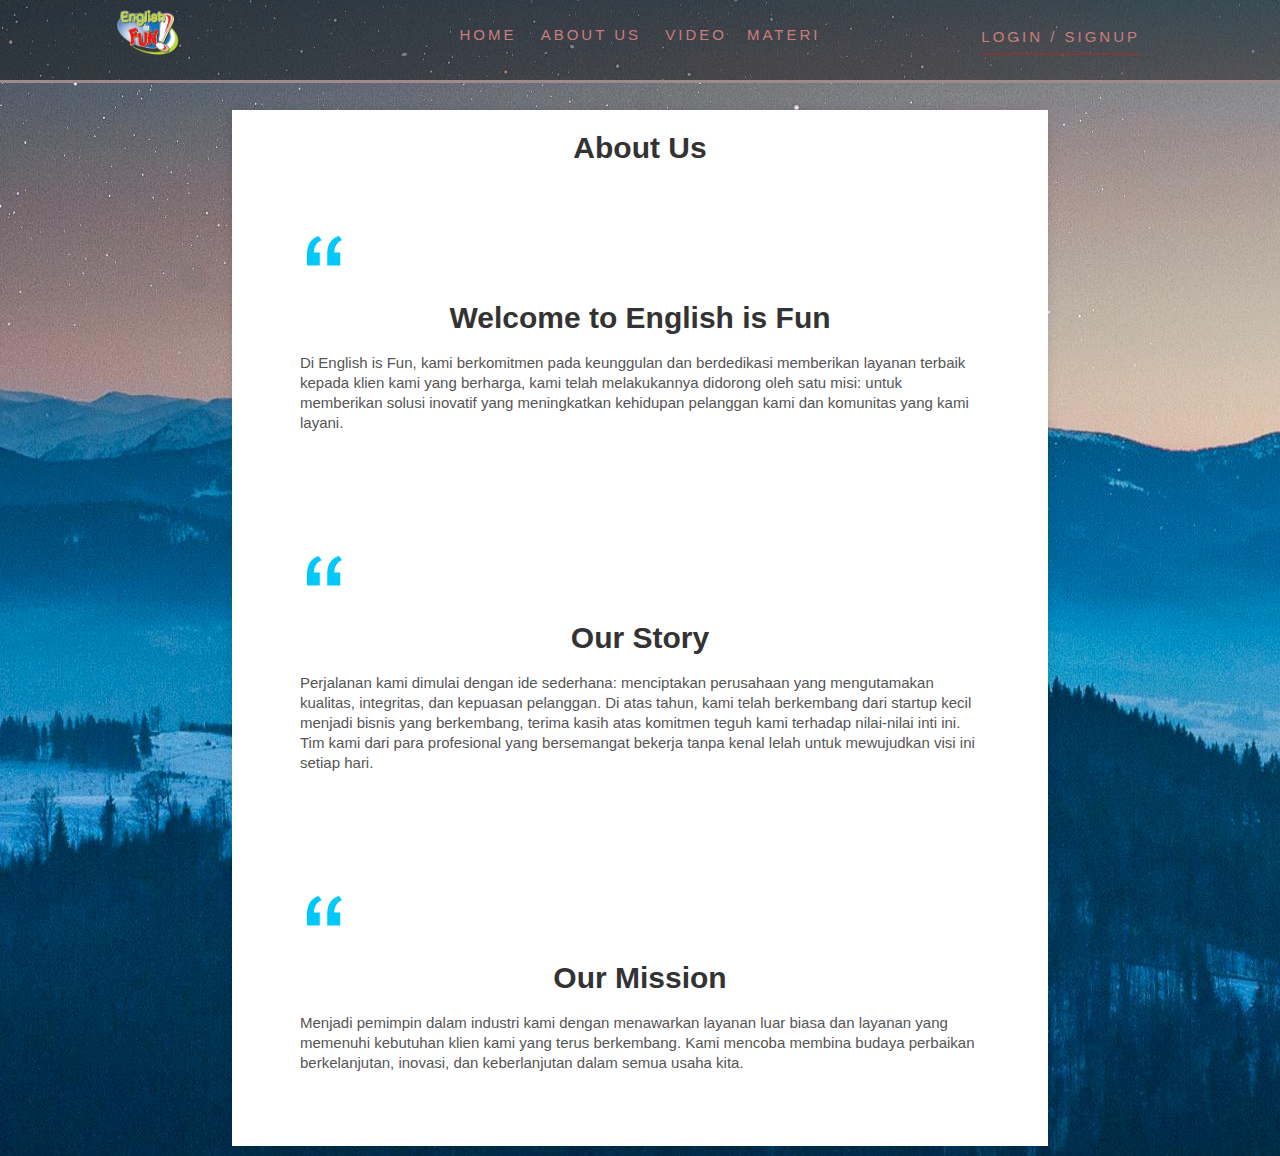
<file: about.html>
<!DOCTYPE html>
<html lang="en">
  <head>
    <meta charset="UTF-8" />
    <meta name="viewport" content="width=device-width, initial-scale=1.0" />
    <link rel="icon" sizes="32x32" href="gambar/1.png" type="image/png" />
    <title>Aboutus-English is Fun</title>
    <link rel="stylesheet" href="about.css" />
  </head>
  <body>
    <header>
      <div class="inner">
        <div class="logo"><img src="gambar/1.png" /></div>
        <nav>
          <a class="active" href="index.html">HOME</a>
          <a href="about.html">About Us</a>
          <a href="video.html">Video</a>
          <a href="login.html" class="donate-link"> LOGIN / SIGNUP</a>
        </nav>
        <div class="nav-item dropdown">
          <a class="nav-link" href="Text.html">Materi</a>
        </div>
      </div>
    </header>
    <main class="about-us">
      <h1>About Us</h1>
      <section class="about-section">
        <img src="gambar/tanda.png" />
        <h2>Welcome to English is Fun</h2>
        <p>
          Di English is Fun, kami berkomitmen pada keunggulan dan berdedikasi
          memberikan layanan terbaik kepada klien kami yang berharga, kami telah
          melakukannya didorong oleh satu misi: untuk memberikan solusi inovatif
          yang meningkatkan kehidupan pelanggan kami dan komunitas yang kami
          layani.
        </p>
      </section>
      <section class="about-section">
        <img src="gambar/tanda.png" />
        <h2>Our Story</h2>
        <p>
          Perjalanan kami dimulai dengan ide sederhana: menciptakan perusahaan
          yang mengutamakan kualitas, integritas, dan kepuasan pelanggan. Di
          atas tahun, kami telah berkembang dari startup kecil menjadi bisnis
          yang berkembang, terima kasih atas komitmen teguh kami terhadap
          nilai-nilai inti ini. Tim kami dari para profesional yang bersemangat
          bekerja tanpa kenal lelah untuk mewujudkan visi ini setiap hari.
        </p>
      </section>
      <section class="about-section">
        <img src="gambar/tanda.png" />
        <h2>Our Mission</h2>
        <p>
          Menjadi pemimpin dalam industri kami dengan menawarkan layanan luar
          biasa dan layanan yang memenuhi kebutuhan klien kami yang terus
          berkembang. Kami mencoba membina budaya perbaikan berkelanjutan,
          inovasi, dan keberlanjutan dalam semua usaha kita.
        </p>
      </section>
    </main>
  </body>
</html>
</file>
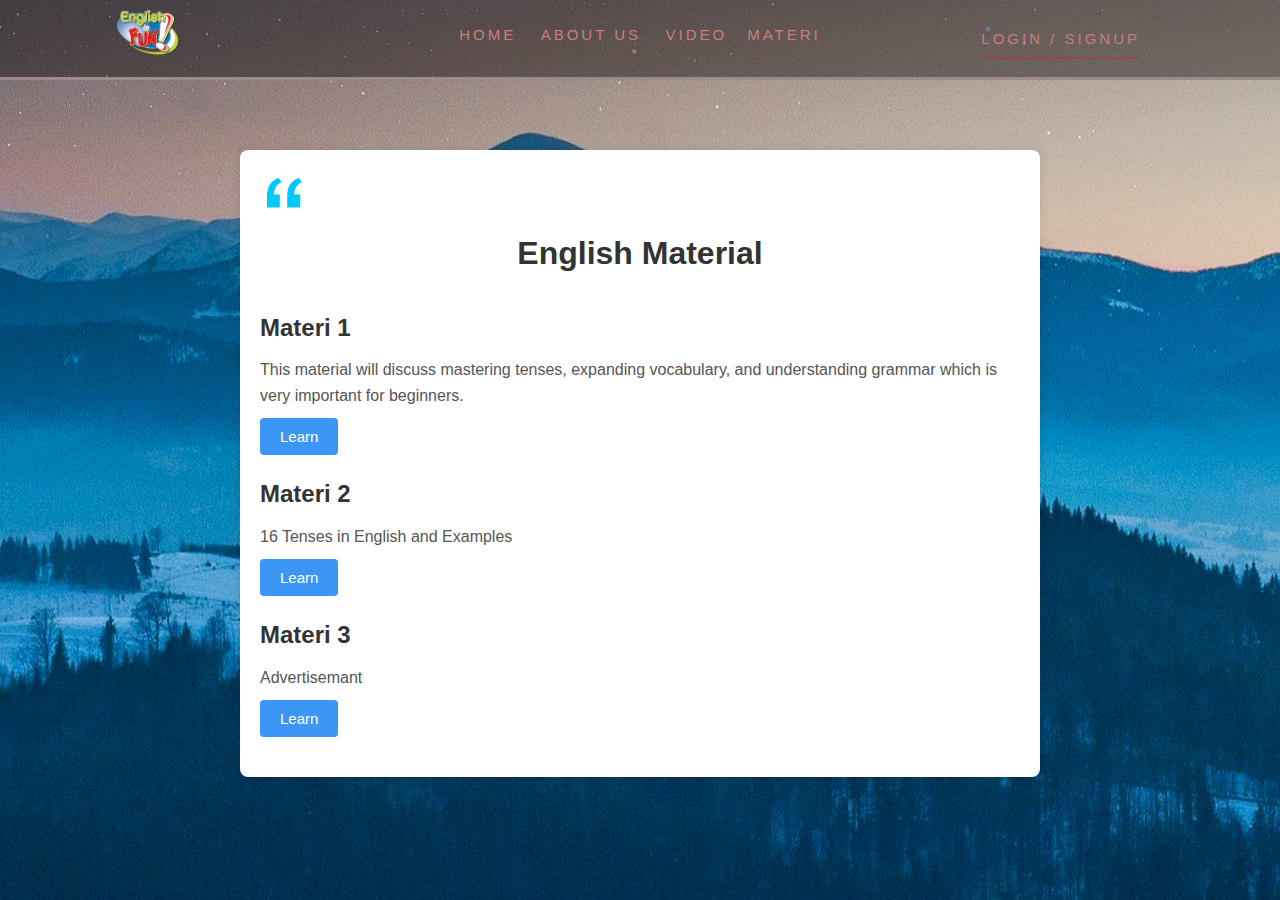
<file: Text.html>
<!DOCTYPE html>
<html lang="en">
  <head>
    <meta charset="UTF-8" />
    <meta name="viewport" content="width=device-width, initial-scale=1.0" />
    <link rel="icon" sizes="32x32" href="gambar/1.png" type="image/png" />
    <title>English is Fun</title>
    <link rel="preconnect" href="https://fonts.googleapis.com" />
    <link rel="preconnect" href="https://fonts.gstatic.com" crossorigin />
    <link
      href="https://fonts.googleapis.com/css2?family=Jersey+10&display=swap"
      rel="stylesheet"
    />
    <link rel="stylesheet" href="text.css " />
  </head>
  <body>
    <header>
      <div class="inner">
        <div class="logo"><img src="gambar/1.png" /></div>
        <nav>
          <a class="active" href="index.html">HOME</a>
          <a href="about.html">About Us</a>
          <a class="active" href="video.html">Video</a>
          <a href="login.html" class="donate-link"> LOGIN / SIGNUP</a>
        </nav>
        <div class="nav-item dropdown">
          <a class="nav-link" href="Text.html">Materi</a>
        </div>
      </div>
    </header>
    <main class="content">
      <img src="gambar/tanda.png" />
      <h1>English Material</h1>
      <section class="material-section">
        <h2>Materi 1</h2>
        <p>
          This material will discuss mastering tenses, expanding vocabulary, and
          understanding grammar which is very important for beginners.
        </p>
        <a
          href="https://englishisfun200405.blogspot.com/2024/05/materi-1-e.html"
        >
          <button>Learn</button></a
        >
      </section>

      <section class="material-section">
        <h2>Materi 2</h2>
        <p>16 Tenses in English and Examples</p>
        <a
          href="https://englishisfun200405.blogspot.com/2024/05/16-tenses-in-english-and-examples-so.html"
        >
          <button>Learn</button></a
        >
      </section>

      <section class="material-section">
        <h2>Materi 3</h2>
        <p>Advertisemant</p>
        <a
          href="https://englishisfun200405.blogspot.com/2024/05/materi-3-advertisement.html"
        >
          <button>Learn</button></a
        >
      </section>
    </main>
  </body>
</html>
</file>
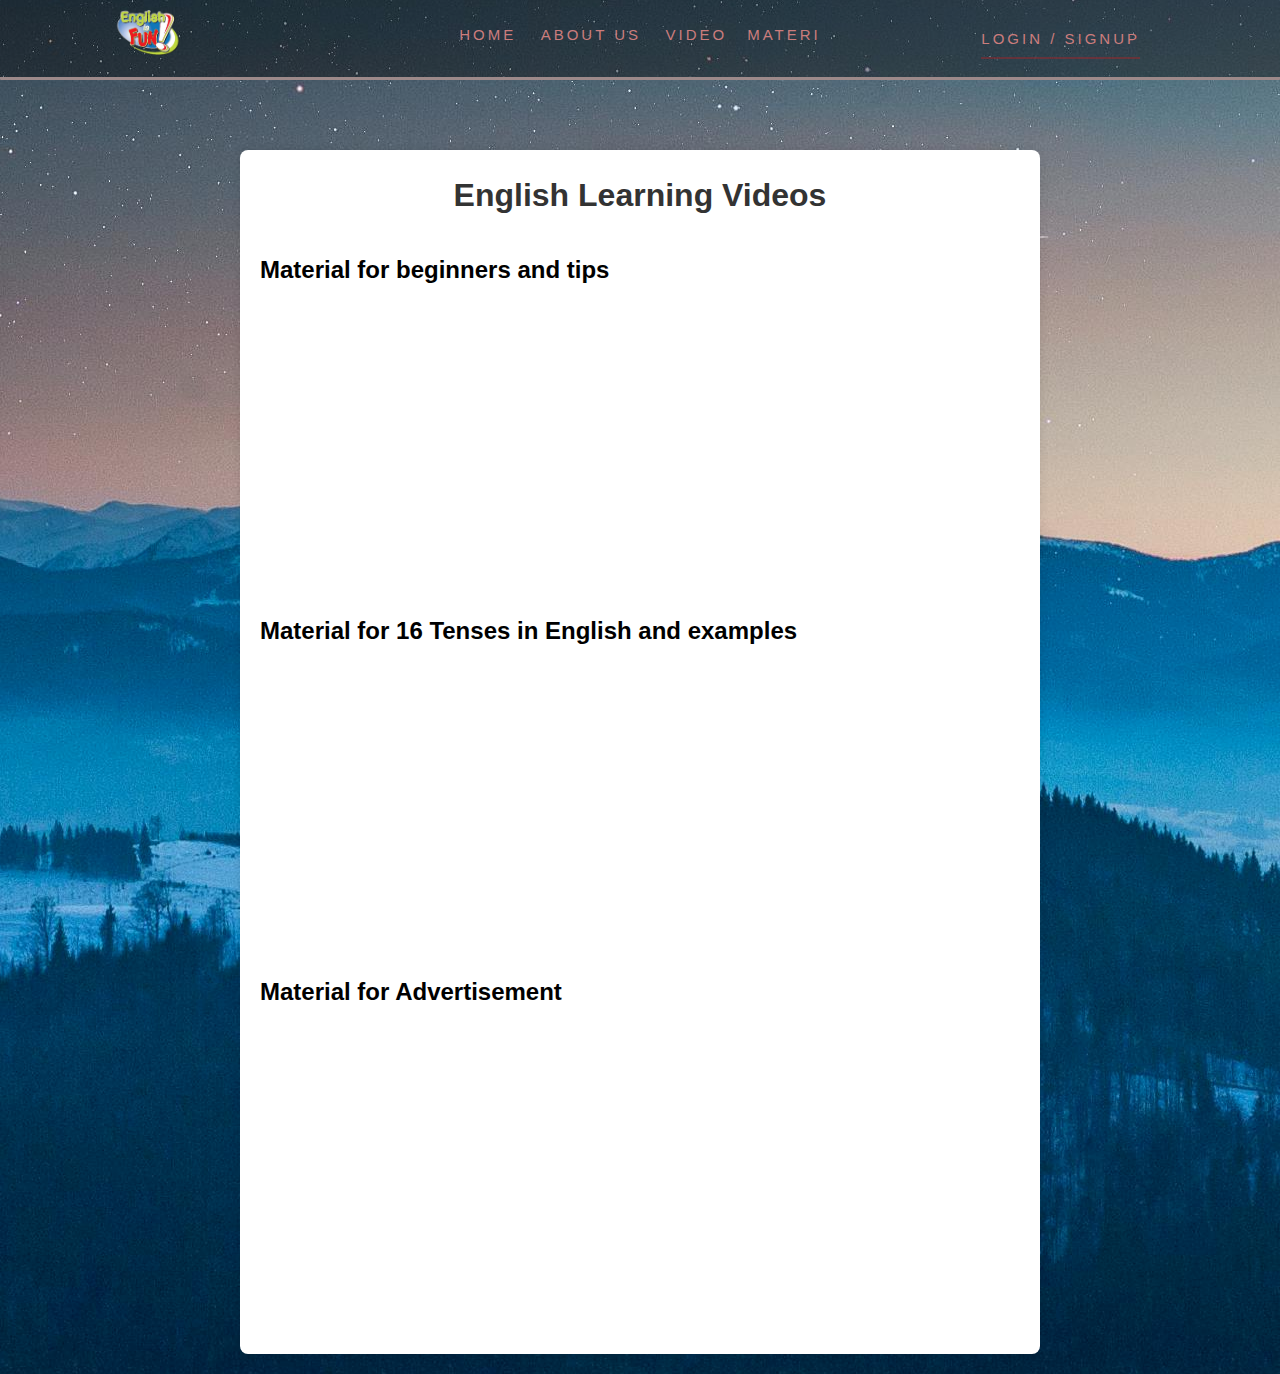
<file: video.html>
<!DOCTYPE html>
<html lang="en">
  <head>
    <meta charset="UTF-8" />
    <meta name="viewport" content="width=device-width, initial-scale=1.0" />
    <link rel="icon" sizes="32x32" href="gambar/1.png" type="image/png" />
    <title>English is Fun</title>
    <link rel="preconnect" href="https://fonts.googleapis.com" />
    <link rel="preconnect" href="https://fonts.gstatic.com" crossorigin />
    <link
      href="https://fonts.googleapis.com/css2?family=Jersey+10&display=swap"
      rel="stylesheet"
    />
    <link rel="stylesheet" href="text.css" />
  </head>
  <body>
    <header>
      <div class="inner">
        <div class="logo"><img src="gambar/1.png" /></div>
        <nav>
          <a class="active" href="index.html">HOME</a>
          <a href="about.html">About Us</a>
          <a href="video.html">Video</a>
          <a href="login.html" class="donate-link"> LOGIN / SIGNUP</a>
        </nav>
        <div class="nav-item dropdown">
          <a class="nav-link" href="Text.html">Materi</a>
        </div>
      </div>
    </header>
    <main class="content">
      <h1>English Learning Videos</h1>
      <section class="video-section">
        <h2>Material for beginners and tips</h2>
        <div class="video-grid">
          <div class="video-item">
            <center>
              <iframe
                width="560"
                height="315"
                src="https://www.youtube.com/embed/dEcr9M0xKE4?si=bXL7q9M_5yEW8vMu"
                title="YouTube video player"
                frameborder="0"
                allow="accelerometer; autoplay; clipboard-write; encrypted-media; gyroscope; picture-in-picture; web-share"
                referrerpolicy="strict-origin-when-cross-origin"
                allowfullscreen
              ></iframe>
            </center>
          </div>
          <div class="video-item">
            <h2>Material for 16 Tenses in English and examples</h2>
            <center>
              <iframe
                width="560"
                height="315"
                src="https://www.youtube.com/embed/B2IldXHBDA0?si=yDGw8QIzlIH3ikuY"
                title="YouTube video player"
                frameborder="0"
                allow="accelerometer; autoplay; clipboard-write; encrypted-media; gyroscope; picture-in-picture; web-share"
                referrerpolicy="strict-origin-when-cross-origin"
                allowfullscreen
              ></iframe>
            </center>
          </div>
          <div class="video-item">
            <h2>Material for Advertisement</h2>
            <center>
              <iframe
                width="560"
                height="315"
                src="https://www.youtube.com/embed/QxxHYiRJA3Q?si=rfXsB8myH_16WAGz"
                title="YouTube video player"
                frameborder="0"
                allow="accelerometer; autoplay; clipboard-write; encrypted-media; gyroscope; picture-in-picture; web-share"
                referrerpolicy="strict-origin-when-cross-origin"
                allowfullscreen
              ></iframe>
            </center>
          </div>
        </div>
      </section>
    </main>
  </body>
</html>
</file>
<file: about.css>
/*about*/
body {
  background-image: url("gambar/img.jpg");
  background-size: auto;
  background-position: center;
  background-repeat: no-repeat;
  font-family: sans-serif;
}
.container {
  padding-top: 7rem; /* Atur padding sebesar 1 unit untuk sisi atas */
  padding-right: 10.4rem; /* Atur padding sebesar 10.4 unit untuk sisi kanan */
  padding-left: 10.4rem; /* Atur padding sebesar 10.4 unit untuk sisi kiri */
}
.img-w {
  width: 100%;
}
header {
  display: block;
  position: absolute;
  top: 0;
  left: 0;
  width: 100%;
  height: 80px;
  z-index: 10;
  background-color: rgba(0, 0, 0, 0.391);
  border-bottom: 3px solid #9d8a8a;
  border-radius: 1px;
  background-position: center top;
  background-size: auto 200px;
  background-repeat: repeat-x;
}
header .inner {
  max-width: 1060px;
  margin: 0 auto;
  display: flex;
  height: 70px;
  align-items: center;
  justify-content: center;
  position: relative;
}
header .logo {
  display: block;
  width: 76px;
  height: 80px;
  position: absolute;
  top: 0;
  left: 0;
  text-align: center;
}
header .logo img {
  width: 70px;
  margin-top: 10px;
}
header nav {
  display: none;
}

.nav-link {
  color: #cb7d7d;
  text-decoration: none;
  padding: 10px;
  font-family: "Arial", serif;
  text-transform: uppercase;
  letter-spacing: 3px;
  font-size: 15px;
}

.dropdown-menu {
  display: none;
  position: absolute;
  background-color: #fff9f9;
  min-width: 110px;
  font-family: "Arial", serif;
  letter-spacing: 3px;
  font-size: 12px;
}

.dropdown-item {
  display: block;
  padding: 10px;
  color: #f42929;
  text-decoration: none;
}

.dropdown:hover .dropdown-menu {
  display: block;
  color: #e6eeeb;
}

header nav a {
  font-family: "Arial", serif;
  font-size: 15px;
  color: #cb7d7d;
  text-transform: uppercase;
  letter-spacing: 3px;
  text-decoration: none;
  margin: 0 10px;
}

header nav a:hover {
  color: #e6eeeb;
  text-shadow: #e0ac1c;
}
@media screen and (min-width: 800px) {
  header nav {
    display: block;
  }
}
header .burger {
  display: block;
  position: relative;
  top: -6px;
  padding-left: 30px;
}
header .burger:before {
  content: "";
  position: absolute;
  left: 0;
  top: 0;
  width: 30px;
  height: 2px;
  background: white;
  box-shadow: 0 12px 0 0 white, 0 6px 0 0 white;
}
@media screen and (min-width: 800px) {
  header .burger {
    display: none;
  }
}
header .donate-link {
  width: 60 px;
  text-align: right;
  position: absolute;
  right: 20px;
  top: 27px;
  font-family: "Arial", sans-serif;
  font-size: 12px;
  color: #cb7d7d;
  text-transform: uppercase;
  letter-spacing: 3px;
  text-decoration: none;
  padding-bottom: 6px;
  border-bottom: 2px solid rgba(230, 23, 23, 0.3);
  font-size: 15px;
}
* {
  font-family: Arial, Helvetica, sans-serif;
  line-height: 20px;
  font-size: 15px;
}

section {
  padding: 50px 0px 50px 0px;
  margin-left: 60px;
  margin-right: 60px;
}

.about-us {
  max-width: 800px;
  margin: 110px auto 10px auto;
  padding: 8px;
  background: #fff;
  box-shadow: 0 0 10px rgba(0, 0, 0, 0.1);
  font-size: 30px;
}

.about-us h1 {
  text-align: center;
  color: #333;
  font-size: 30px;
}

.about-section h2 {
  color: #333;
  font-size: 30px;
  text-align: center;
}

.about-section p,
.about-section ul {
  color: #555;
}

.about-section ul {
  list-style: disc;
  padding-left: 20px;
}
</file>
<file: text.css>
* {
  margin: 0;
  padding: 0;
  box-sizing: border-box;
  font-family: Arial, sans-serif;
}

body {
  background-image: url("gambar/img.jpg");
  background-size: auto;
  background-position: center;
  background-repeat: no-repeat;
  font-family: sans-serif;
  line-height: 1.6;
}
.container {
  padding-top: 7rem; /* Atur padding sebesar 1 unit untuk sisi atas */
  padding-right: 10.4rem; /* Atur padding sebesar 10.4 unit untuk sisi kanan */
  padding-left: 10.4rem; /* Atur padding sebesar 10.4 unit untuk sisi kiri */
}

header {
  display: block;
  position: absolute;
  top: 0;
  left: 0;
  width: 100%;
  height: 80px;
  z-index: 10;
  background-color: rgba(0, 0, 0, 0.391);
  border-bottom: 3px solid #9d8a8a;
  border-radius: 1px;
  background-position: center top;
  background-size: auto 200px;
  background-repeat: repeat-x;
}
header .inner {
  max-width: 1060px;
  margin: 0 auto;
  display: flex;
  height: 70px;
  align-items: center;
  justify-content: center;
  position: relative;
}
header .logo {
  display: block;
  width: 76px;
  height: 80px;
  position: absolute;
  top: 0;
  left: 0;
  text-align: center;
}
header .logo img {
  width: 70px;
  margin-top: 10px;
}
header nav {
  display: none;
}

.nav-link {
  color: #cb7d7d;
  text-decoration: none;
  padding: 10px;
  font-family: "Arial", serif;
  text-transform: uppercase;
  letter-spacing: 3px;
  font-size: 15px;
}

.dropdown-menu {
  display: none;
  position: absolute;
  background-color: #fff9f9;
  min-width: 110px;
  font-family: "Arial", serif;
  letter-spacing: 3px;
  font-size: 12px;
}

.dropdown-item {
  display: block;
  padding: 10px;
  color: #f42929;
  text-decoration: none;
}

.dropdown:hover .dropdown-menu {
  display: block;
  color: #e6eeeb;
}

header nav a {
  font-family: "Arial", serif;
  font-size: 15px;
  color: #cb7d7d;
  text-transform: uppercase;
  letter-spacing: 3px;
  text-decoration: none;
  margin: 0 10px;
}

header nav a:hover {
  color: #e6eeeb;
  text-shadow: #e0ac1c;
}
@media screen and (min-width: 800px) {
  header nav {
    display: block;
  }
}
header .burger {
  display: block;
  position: relative;
  top: -6px;
  padding-left: 30px;
}
header .burger:before {
  content: "";
  position: absolute;
  left: 0;
  top: 0;
  width: 30px;
  height: 2px;
  background: white;
  box-shadow: 0 12px 0 0 white, 0 6px 0 0 white;
}
@media screen and (min-width: 800px) {
  header .burger {
    display: none;
  }
}
header .donate-link {
  width: 60 px;
  text-align: right;
  position: absolute;
  right: 20px;
  top: 27px;
  font-family: "Arial", sans-serif;
  font-size: 12px;
  color: #cb7d7d;
  text-transform: uppercase;
  letter-spacing: 3px;
  text-decoration: none;
  padding-bottom: 6px;
  border-bottom: 2px solid rgba(230, 23, 23, 0.3);
  font-size: 15px;
}
.content {
  max-width: 800px;
  margin: 150px auto 20px auto;
  padding: 20px;
  background: #fff;
  border-radius: 8px;
  box-shadow: 0 0 10px rgba(0, 0, 0, 0.1);
}

.content h1 {
  text-align: center;
  margin-bottom: 30px;
  color: #333;
}

.material-section {
  margin-bottom: 20px;
}

.material-section h2 {
  color: #333;
  margin-bottom: 10px;
}

.material-section p,
.material-section ul {
  margin-bottom: 10px;
  color: #555;
}

.material-section ul {
  list-style: disc;
  padding-left: 20px;
}
.material-section button {
  font-style: normal;
  font-size: 15px;
  display: inline-block;
  padding: 10px 20px;
  color: #fff;
  background-color: #3c96f6;
  border: none;
  border-radius: 4px;
  cursor: pointer;
  transition: background-color 0.3s ease;
}

.material-section button:hover {
  background-color: #0056b3;
}
</file>
